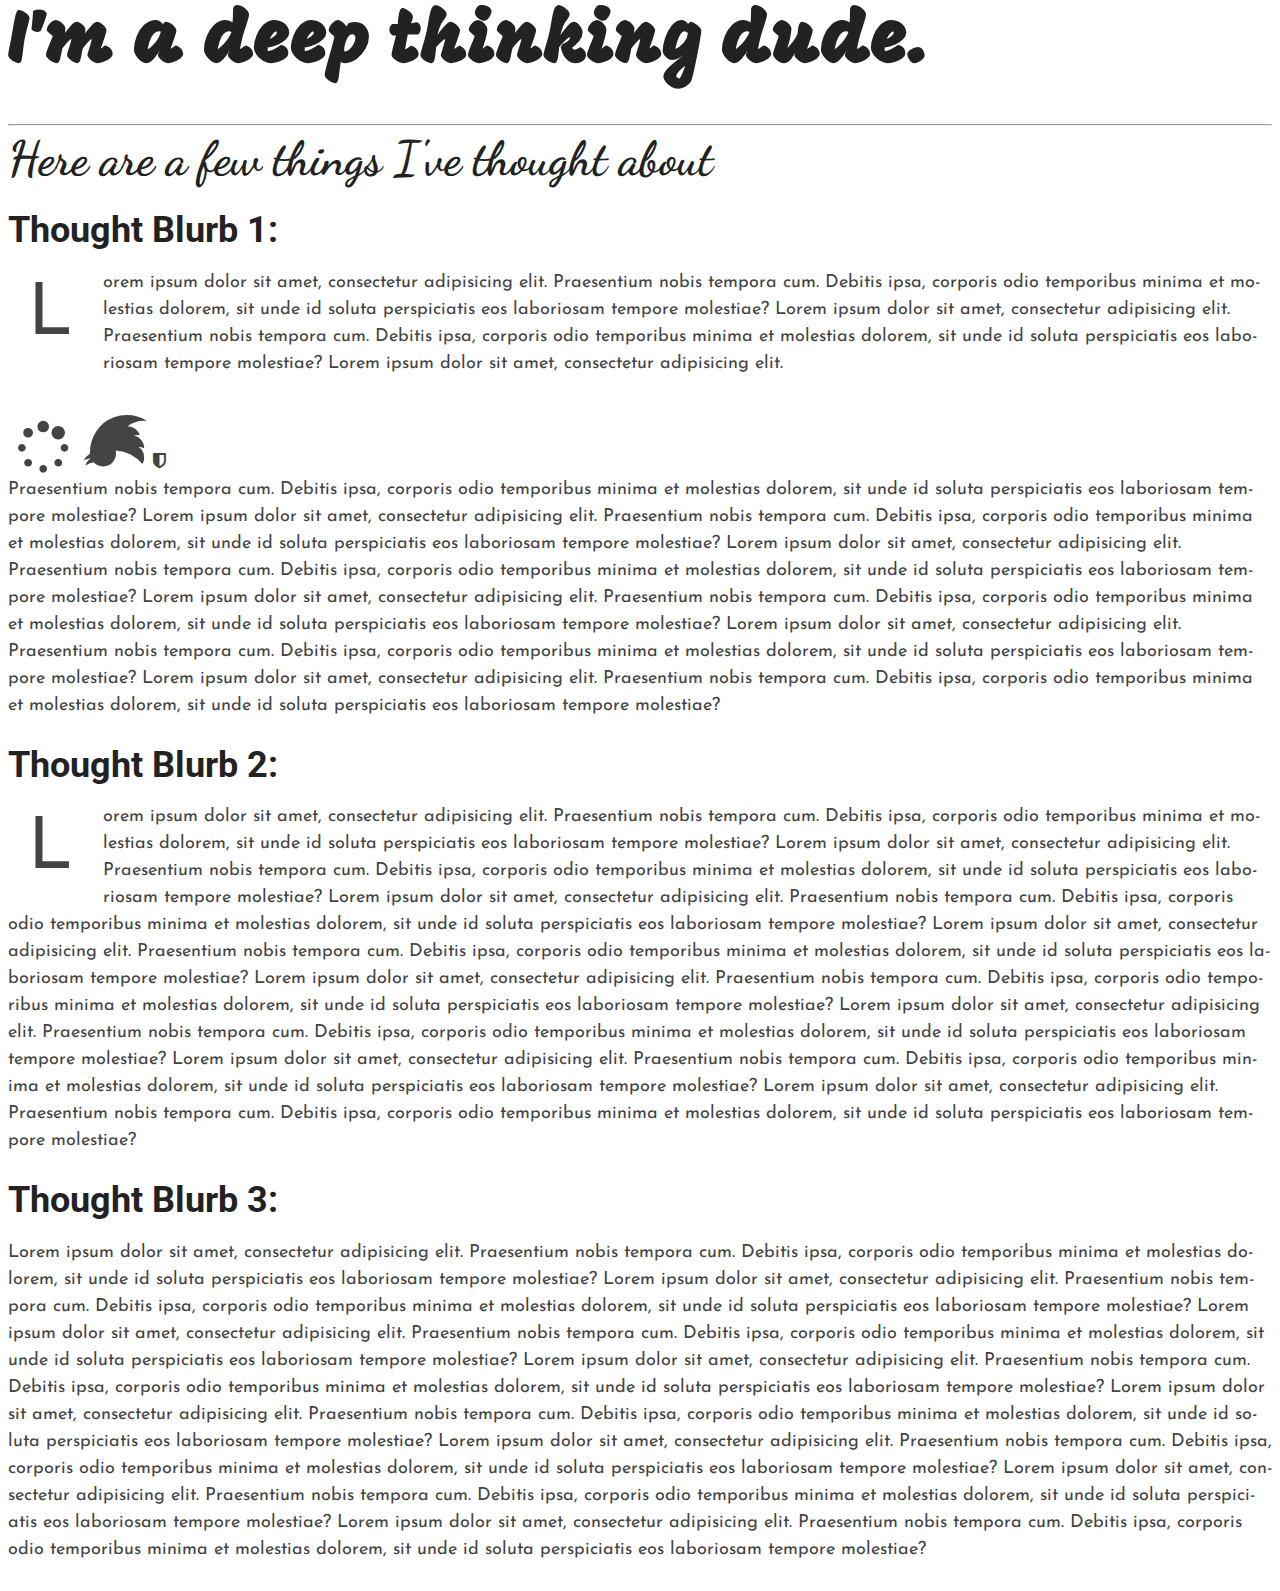
<file: Class4/Classwork1/index.html>
<!-- CSS Typography -->

<!-- STUDENTS: Change the font family in our document's p-tags to Lucida Sans Pro. Follow the directions for each tag. -->
<!DOCTYPE html>
<html lang="en-us">

<head>

  <meta charset="UTF-8">
  <title>Stuff I Think About</title>

  <!-- Add a CSS Reference Here! -->
  <link rel="stylesheet" type="text/css" href="style.css" />
  <link rel="stylesheet" type="text/css" href="typeplate.css" />
<link href="https://fonts.googleapis.com/css?family=Dancing+Script|Josefin+Sans|Mogra|Roboto" rel="stylesheet">
<link rel="stylesheet" href="css/font-awesome.min.css">


</head>

<body>

  <h1>I'm a deep thinking dude.</h1>

  <hr>

  <h3>Here are a few things I've thought about</h3>

  <h4>Thought Blurb 1:</h4>
  <p class="typl8-drop-cap">
    <!-- Add a class here! Bold the text! -->
    Lorem ipsum dolor sit amet, consectetur adipisicing elit. Praesentium nobis tempora cum. Debitis ipsa, corporis odio temporibus minima et molestias dolorem, sit unde id soluta perspiciatis eos laboriosam tempore molestiae? Lorem ipsum dolor sit amet,
    consectetur adipisicing elit. Praesentium nobis tempora cum. Debitis ipsa, corporis odio temporibus minima et molestias dolorem, sit unde id soluta perspiciatis eos laboriosam tempore molestiae? Lorem ipsum dolor sit amet, consectetur adipisicing
    elit.</p> 
    <span class="fa fa-spinner fa-spin fa-3x fa-fw"></span>
    <span class="fa fa-twitter fa-4x fa-rotate-180"></span>
    <i class="fa fa-shield fa-spin"></i> 
    <p>Praesentium nobis tempora cum. Debitis ipsa, corporis odio temporibus minima et molestias dolorem, sit unde id soluta perspiciatis eos laboriosam tempore molestiae? Lorem ipsum dolor sit amet, consectetur adipisicing elit. Praesentium nobis
    tempora cum. Debitis ipsa, corporis odio temporibus minima et molestias dolorem, sit unde id soluta perspiciatis eos laboriosam tempore molestiae? Lorem ipsum dolor sit amet, consectetur adipisicing elit. Praesentium nobis tempora cum. Debitis ipsa,
    corporis odio temporibus minima et molestias dolorem, sit unde id soluta perspiciatis eos laboriosam tempore molestiae? Lorem ipsum dolor sit amet, consectetur adipisicing elit. Praesentium nobis tempora cum. Debitis ipsa, corporis odio temporibus
    minima et molestias dolorem, sit unde id soluta perspiciatis eos laboriosam tempore molestiae? Lorem ipsum dolor sit amet, consectetur adipisicing elit. Praesentium nobis tempora cum. Debitis ipsa, corporis odio temporibus minima et molestias dolorem,
    sit unde id soluta perspiciatis eos laboriosam tempore molestiae? Lorem ipsum dolor sit amet, consectetur adipisicing elit. Praesentium nobis tempora cum. Debitis ipsa, corporis odio temporibus minima et molestias dolorem, sit unde id soluta perspiciatis
    eos laboriosam tempore molestiae?
  </p>

  <h4>Thought Blurb 2:</h4>
  <p class="typl8-drop-cap">
    <!-- Add a class here! Enlarge the font to 24px -->
    Lorem ipsum dolor sit amet, consectetur adipisicing elit. Praesentium nobis tempora cum. Debitis ipsa, corporis odio temporibus minima et molestias dolorem, sit unde id soluta perspiciatis eos laboriosam tempore molestiae? Lorem ipsum dolor sit amet,
    consectetur adipisicing elit. Praesentium nobis tempora cum. Debitis ipsa, corporis odio temporibus minima et molestias dolorem, sit unde id soluta perspiciatis eos laboriosam tempore molestiae? Lorem ipsum dolor sit amet, consectetur adipisicing
    elit. Praesentium nobis tempora cum. Debitis ipsa, corporis odio temporibus minima et molestias dolorem, sit unde id soluta perspiciatis eos laboriosam tempore molestiae? Lorem ipsum dolor sit amet, consectetur adipisicing elit. Praesentium nobis
    tempora cum. Debitis ipsa, corporis odio temporibus minima et molestias dolorem, sit unde id soluta perspiciatis eos laboriosam tempore molestiae? Lorem ipsum dolor sit amet, consectetur adipisicing elit. Praesentium nobis tempora cum. Debitis ipsa,
    corporis odio temporibus minima et molestias dolorem, sit unde id soluta perspiciatis eos laboriosam tempore molestiae? Lorem ipsum dolor sit amet, consectetur adipisicing elit. Praesentium nobis tempora cum. Debitis ipsa, corporis odio temporibus
    minima et molestias dolorem, sit unde id soluta perspiciatis eos laboriosam tempore molestiae? Lorem ipsum dolor sit amet, consectetur adipisicing elit. Praesentium nobis tempora cum. Debitis ipsa, corporis odio temporibus minima et molestias dolorem,
    sit unde id soluta perspiciatis eos laboriosam tempore molestiae? Lorem ipsum dolor sit amet, consectetur adipisicing elit. Praesentium nobis tempora cum. Debitis ipsa, corporis odio temporibus minima et molestias dolorem, sit unde id soluta perspiciatis
    eos laboriosam tempore molestiae?
  </p>

  <h4>Thought Blurb 3:</h4>
  <p>
    <!-- Add a class here! Increase the line height to 50px -->
    Lorem ipsum dolor sit amet, consectetur adipisicing elit. Praesentium nobis tempora cum. Debitis ipsa, corporis odio temporibus minima et molestias dolorem, sit unde id soluta perspiciatis eos laboriosam tempore molestiae? Lorem ipsum dolor sit amet,
    consectetur adipisicing elit. Praesentium nobis tempora cum. Debitis ipsa, corporis odio temporibus minima et molestias dolorem, sit unde id soluta perspiciatis eos laboriosam tempore molestiae? Lorem ipsum dolor sit amet, consectetur adipisicing
    elit. Praesentium nobis tempora cum. Debitis ipsa, corporis odio temporibus minima et molestias dolorem, sit unde id soluta perspiciatis eos laboriosam tempore molestiae? Lorem ipsum dolor sit amet, consectetur adipisicing elit. Praesentium nobis
    tempora cum. Debitis ipsa, corporis odio temporibus minima et molestias dolorem, sit unde id soluta perspiciatis eos laboriosam tempore molestiae? Lorem ipsum dolor sit amet, consectetur adipisicing elit. Praesentium nobis tempora cum. Debitis ipsa,
    corporis odio temporibus minima et molestias dolorem, sit unde id soluta perspiciatis eos laboriosam tempore molestiae? Lorem ipsum dolor sit amet, consectetur adipisicing elit. Praesentium nobis tempora cum. Debitis ipsa, corporis odio temporibus
    minima et molestias dolorem, sit unde id soluta perspiciatis eos laboriosam tempore molestiae? Lorem ipsum dolor sit amet, consectetur adipisicing elit. Praesentium nobis tempora cum. Debitis ipsa, corporis odio temporibus minima et molestias dolorem,
    sit unde id soluta perspiciatis eos laboriosam tempore molestiae? Lorem ipsum dolor sit amet, consectetur adipisicing elit. Praesentium nobis tempora cum. Debitis ipsa, corporis odio temporibus minima et molestias dolorem, sit unde id soluta perspiciatis
    eos laboriosam tempore molestiae?
  </p>

</body>

</html>
</file>
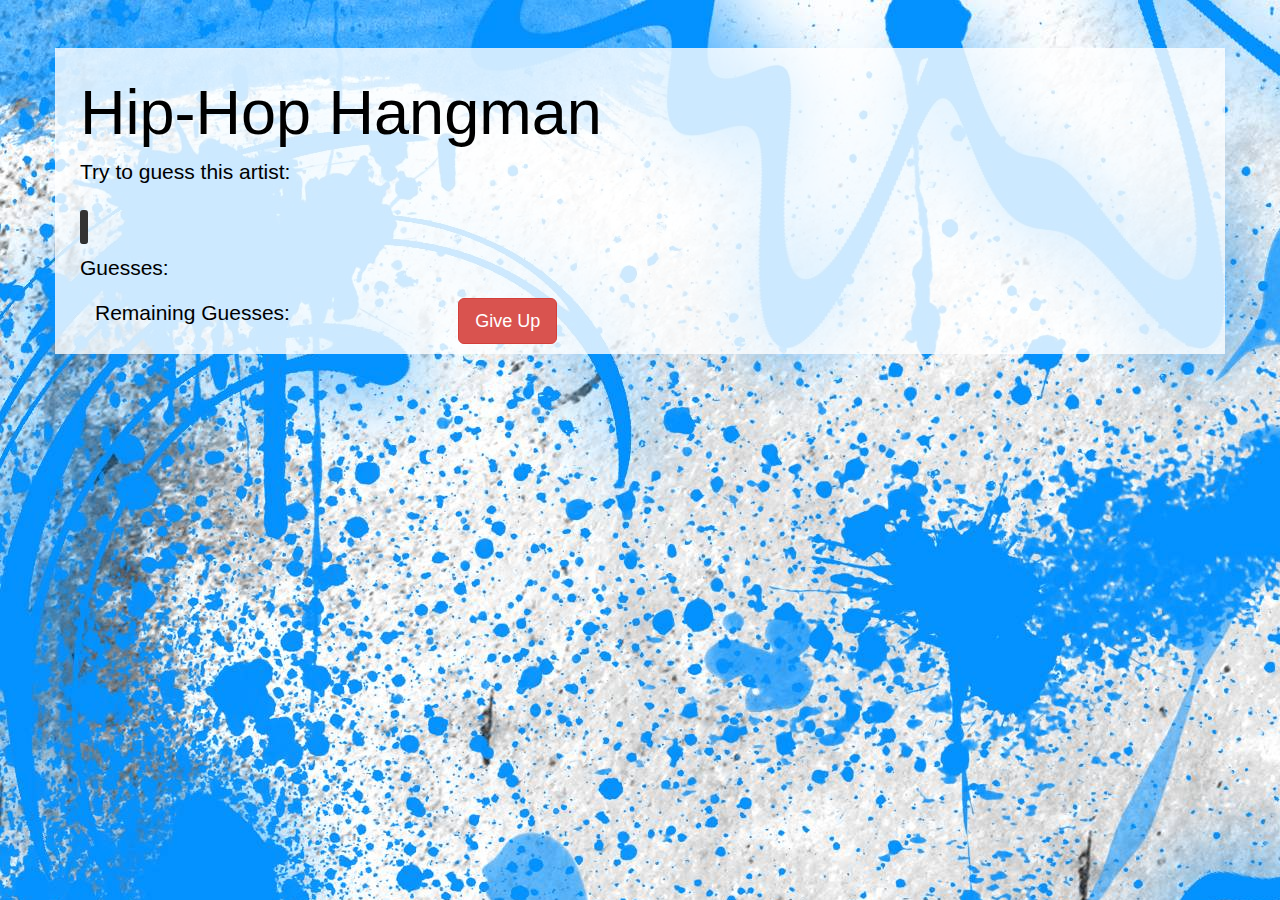
<file: HW3/Hangman-Game/index.html>
<!DOCTYPE html>
<html>
	<head>
		<title>Hangman Game</title>
		<link rel="stylesheet" type="text/css" href="assets/css/style.css" />
		<link rel="stylesheet" type="text/css" href="assets/css/bootstrap.min.css" />
	</head>
	<body class="container jumbotron">
		<div class="row top-layer">
			<div class="col-xs-12 col-md-6">
				<h1 class="text-success">Hip-Hop Hangman</h1>
				<p>Try to guess this artist:</p>
				<h2><kbd><span  id="wordToGuess"></span></kbd></h2>
				<p>Guesses: <span id="guessedWords"></span></p>
					<div class="col-xs-8">
						<p>Remaining Guesses: <span id="remainingGuesses"></span></p>
					</div>
					<div class="col-xs-4">
						<button class="btn btn-danger btn-lg" onclick="giveUp()">Give Up</button>
					</div>
			</div>
			<div class="col-xs-12 col-md-6 text-center">
				<p><span id="videoSpot"></span></p>
				<h4 id="result"></h4><br />
			</div>
		</div>
		<script type="text/javascript" src="assets/javascript/game.js"></script>
	</body>
</html>
</file>
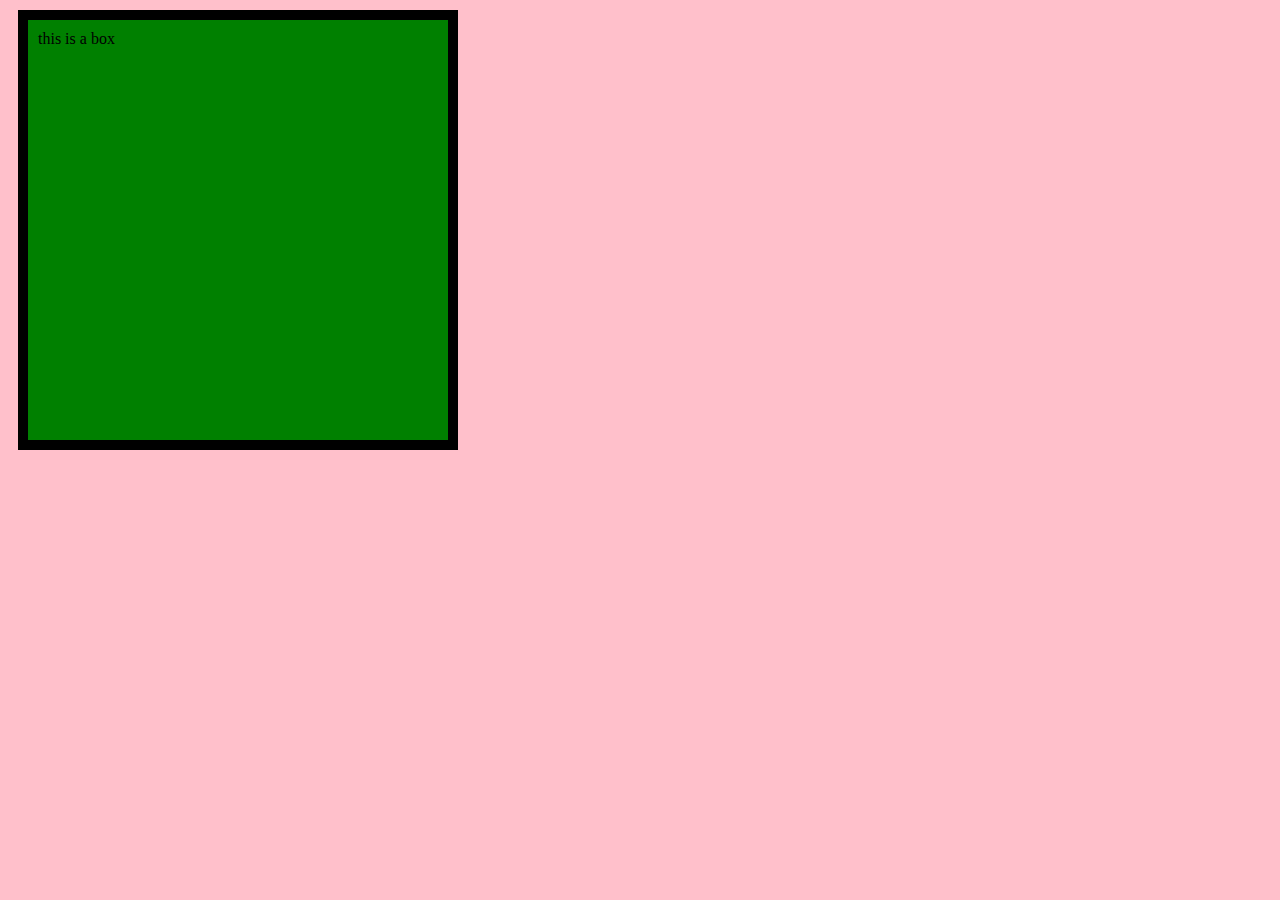
<file: Saturday1/Classwork2/index.html>
<!doctype>
<!DOCTYPE html>
<html>
<head>
	<title></title>
	<style>
		.box {
			padding: 10px;
			background-color: green;
			width: 400px;
			height: 400px;
			border: solid 10px black;
			margin: 10px;
		}
		body {
			background-color: pink;
		}
	</style>
</head>
<body>
<div class="box">this is a box</div>
</body>
</html>
</file>
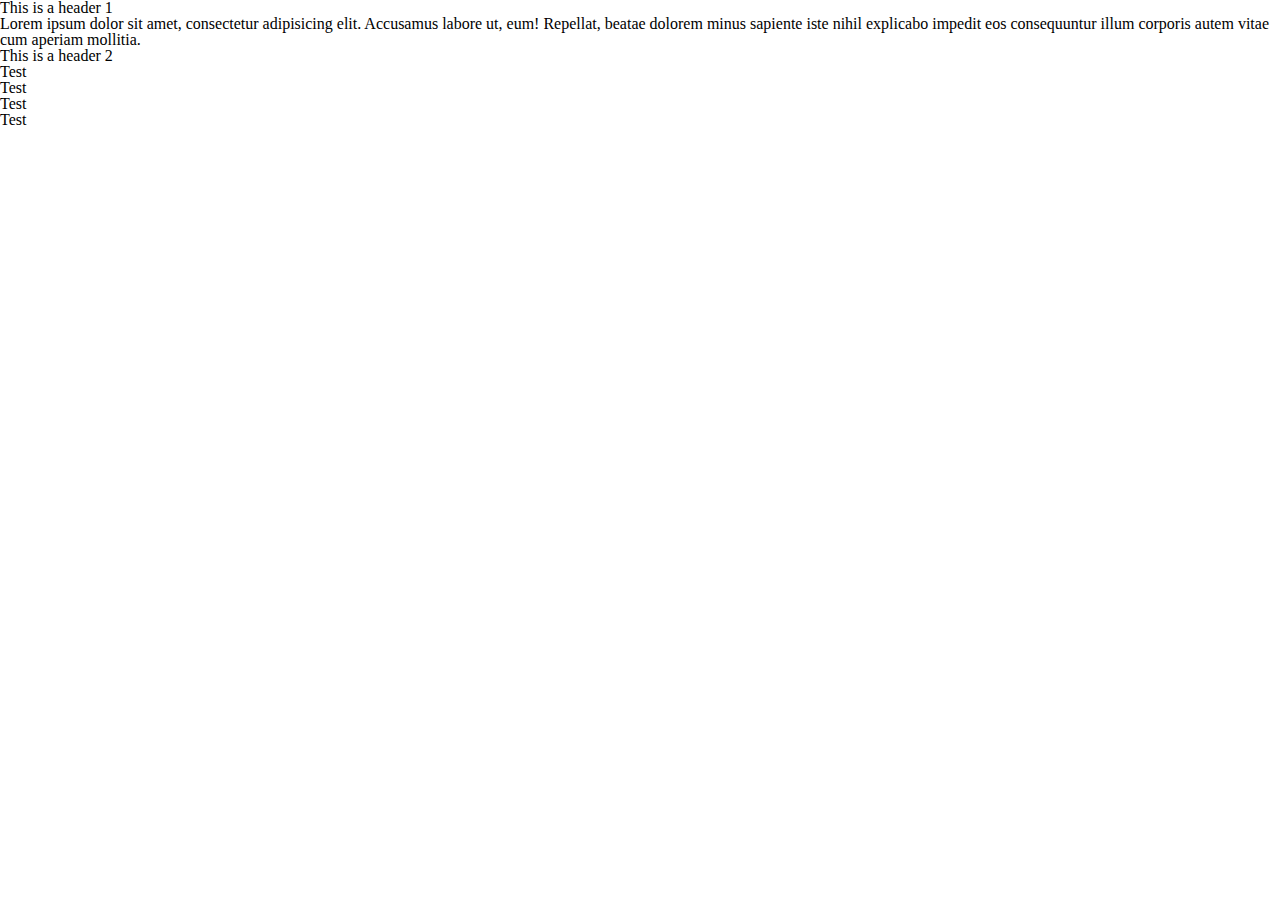
<file: Class3/css-assignment/example.html>
<!-- Reset.css -->
<!DOCTYPE html>
<html lang="en-us">

  <head>

    <meta charset="UTF-8">
    <title>Example Page</title>
    <!-- Once a reset.css is used uncomment the following line to see how this stylesheet works-->
    <link rel="stylesheet" type="text/css" href="reset.css">
    <!--Try enabling and then disabling it more than once.-->
    <!-- <link rel="stylesheet" href="reset.css"> -->
    
  </head>

  <body>

  <h1>This is a header 1</h1>

  <p>Lorem ipsum dolor sit amet, consectetur adipisicing elit. Accusamus labore ut, eum! Repellat, beatae dolorem minus sapiente iste nihil explicabo impedit eos consequuntur illum corporis autem vitae cum aperiam mollitia.</p>

  <h2>This is a header 2</h2>

  <ul>
    <li>Test</li>
    <li>Test</li>
    <li>Test</li>
    <li>Test</li>
  </ul>

  </body>

</html>
</file>
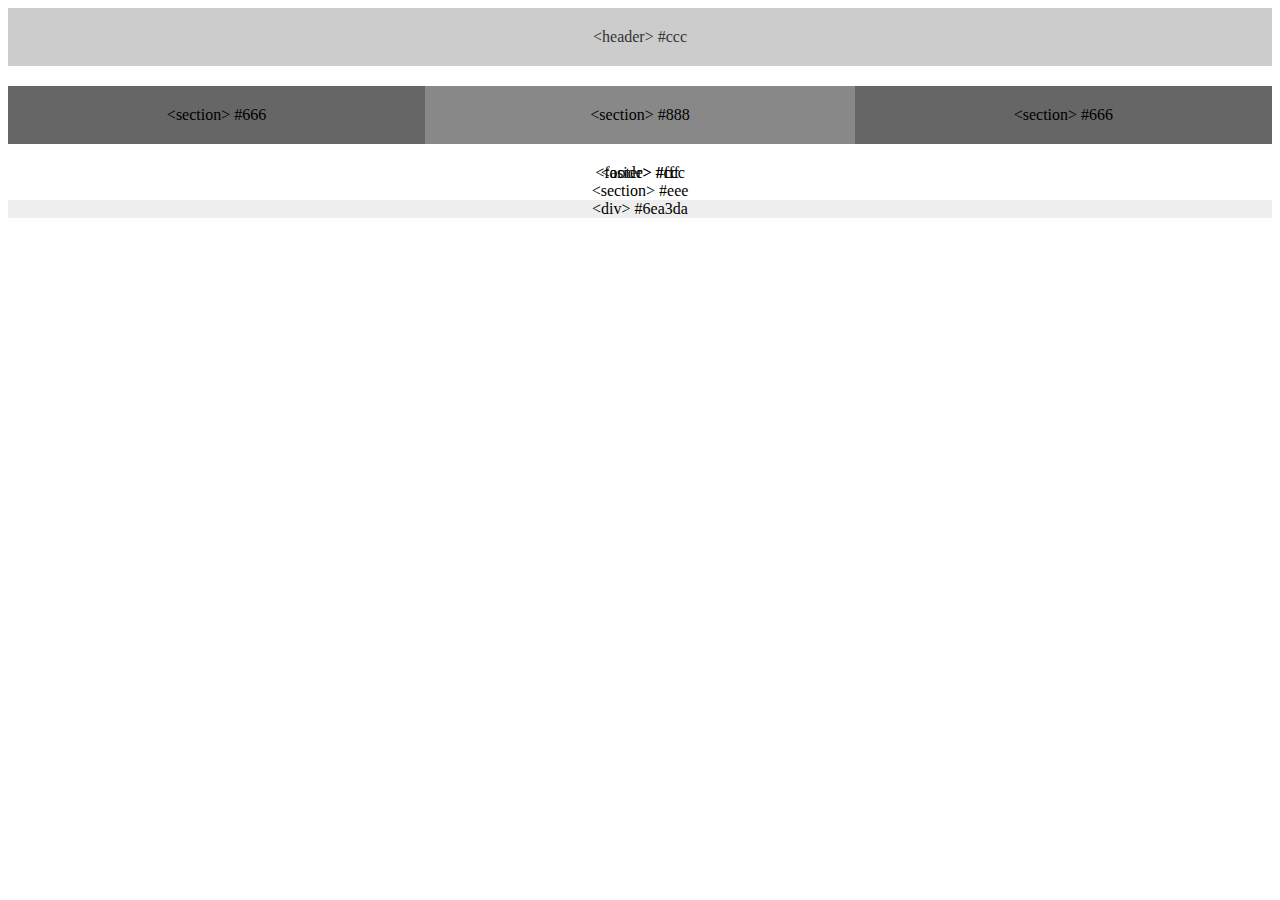
<file: Saturday1/Classwork3/floats.html>
<!-- STUDENTS: Head to float.css for your assignment -->
<!DOCTYPE html>
<html lang="en-us">

<head>
  <meta charset="UTF-8">
  <title>Floats</title>
  <link rel="stylesheet" type="text/css" href="floats.css">
</head>

<body>

  <header>
    &lt;header&gt; #ccc
  </header>

  <section id="left">
    &lt;section&gt; #666
  </section>

  <section id="middle">
    &lt;section&gt; #888
  </section>

  <section id="right">
    &lt;section&gt; #666
  </section>

  <section id="full">
    <aside>
      &lt;aside&gt; #fff
    </aside>
    &lt;section&gt; #eee
    <div id="division">
      &lt;div&gt; #6ea3da
    </div>
  </section>

  <footer>
    &lt;footer&gt; #ccc
  </footer>

</body>

</html>
</file>
<file: Class4/Classwork1/style.css>
h1 {
	font-family: 'Mogra', cursive;;
	font-size: 3rem;
}

h3 {
font-family: 'Dancing Script', cursive;
}

h4 {
font-family: 'Roboto', sans-serif;
	font-weight: bold;
}

p {
	font-family: 'Josefin Sans', sans-serif;
	line-height: 1.5rem;
}
</file>
<file: Class4/Classwork1/typeplate.css>
@charset "UTF-8";
/*!
Typeplate : Starter Kit
URL ........... http://typeplate.com
Version ....... 3.0.2
Github ........ https://github.com/typeplate/starter-kit
Authors ....... Dennis Gaebel (@gryghostvisuals) & Zachary Kain (@zakkain)
License ....... Creative Commmons Attribution 3.0
License URL ... https://github.com/typeplate/starter-kit/blob/master/license.txt
*/
@font-face {
  font-family: "Ampersand";
  src: local("Georgia"), local("Garamond"), local("Palatino"), local("Book Antiqua");
  unicode-range: U+0026;
}

@font-face {
  font-family: "Ampersand";
  src: local("Georgia");
  unicode-range: U+270C;
}

.typl8-tera, .typl8-giga, .typl8-mega, h1, .typl8-alpha, h2, .typl8-beta, h3, .typl8-gamma, h4, .typl8-delta, h5, .typl8-epsilon, .typl8-zeta, h6 {
  text-rendering: optimizeLegibility;
  line-height: 1;
  margin-top: 0;
  color: #222;
}

blockquote + figcaption cite {
  display: block;
  font-size: inherit;
  text-align: right;
}

body {
  word-wrap: break-word;
}

pre code {
  word-wrap: normal;
}

html {
  font: normal 112.5% / 1.65 serif;
}

body {
  -webkit-hyphens: auto;
  -ms-hyphens: auto;
  hyphens: auto;
  color: #444;
}

.typl8-tera {
  font-size: 6.5em;
  margin-bottom: 3.93939rem;
}

.typl8-giga {
  font-size: 5em;
  margin-bottom: 3.0303rem;
}

.typl8-mega, h1 {
  font-size: 4em;
  margin-bottom: 2.42424rem;
}

.typl8-alpha, h2 {
  font-size: 3.33333em;
  margin-bottom: 2.0202rem;
}

.typl8-beta, h3 {
  font-size: 2.66667em;
  margin-bottom: 1.61616rem;
}

.typl8-gamma, h4 {
  font-size: 2em;
  margin-bottom: 1.21212rem;
}

.typl8-delta, h5 {
  font-size: 1.33333em;
  margin-bottom: 0.80808rem;
}

.typl8-epsilon {
  font-size: 1.16667em;
  margin-bottom: 0.70707rem;
}

.typl8-zeta, h6 {
  font-size: 1em;
  margin-bottom: 0.60606rem;
}

p {
  margin: auto auto 1.5rem;
}

p + p {
  text-indent: 1.5rem;
  margin-top: -1.5rem;
}

small {
  font-size: 65%;
}

input,
abbr,
acronym,
blockquote,
code,
kbd,
q,
samp,
var {
  -webkit-hyphens: none;
  -ms-hyphens: none;
  hyphens: none;
}

pre {
  white-space: pre;
}

pre code {
  white-space: -moz-pre-wrap;
  white-space: pre-wrap;
}

code {
  white-space: pre;
  font-family: monospace;
}

abbr {
  -webkit-font-variant: small-caps;
  -moz-font-variant: small-caps;
  -ms-font-variant: small-caps;
  font-variant: small-caps;
  font-weight: 600;
  text-transform: lowercase;
  color: gray;
}

abbr[title]:hover {
  cursor: help;
}

.typl8-drop-cap:first-letter {
  float: left;
  margin: 10px 10px 0 0;
  padding: 0 20px;
  font-size: 4em;
  font-family: inherit;
  line-height: 1;
  text-indent: 0;
  background: transparent;
  color: inherit;
}

p + .typl8-drop-cap {
  text-indent: 0;
  margin-top: 0;
}

/**
 * Lining Definition Style Markup
 *
  <dl class="typl8-lining">
    <dt><b></b></dt>
    <dd></dd>
  </dl>
 *
 * Extend this object into your markup.
 *
 */
.typl8-lining dt,
.typl8-lining dd {
  display: inline;
  margin: 0;
}

.typl8-lining dt + dt:before,
.typl8-lining dd + dt:before {
  content: "\A";
  white-space: pre;
}

.typl8-lining dd + dd:before {
  content: ", ";
}

.typl8-lining dd:before {
  content: ": ";
  margin-left: -0.2rem;
}

/**
 * Dictionary Definition Style Markup
 *
  <dl class="typl8-dictionary-style">
    <dt><b></b></dt>
    <dd></dd>
  </dl>
 *
 * Extend this object into your markup.
 *
 */
.typl8-dictionary-style dt {
  display: inline;
  counter-reset: definitions;
}

.typl8-dictionary-style dt + dt:before {
  content: ", ";
  margin-left: -0.2rem;
}

.typl8-dictionary-style dd {
  display: block;
  counter-increment: definitions;
}

.typl8-dictionary-style dd:before {
  content: counter(definitions, decimal) ". ";
}

/**
 * Blockquote Markup
 *
    <figure>
      <blockquote cite="">
        <p></p>
      </blockquote>
      <figcaption>
        <cite>
          <small><a href=""></a></small>
        </cite>
      </figcaption>
    </figure>
 *
 * Extend this object into your markup.
 *
 */
/**
 * Pull Quotes Markup
 *
  <aside class="typl8-pull-quote">
    <blockquote>
      <p></p>
    </blockquote>
  </aside>
 *
 * Extend this object into your custom stylesheet.
 *
 */
.typl8-pull-quote {
  position: relative;
  padding: 1em;
}

.typl8-pull-quote:before, .typl8-pull-quote:after {
  height: 1em;
  opacity: 0.5;
  position: absolute;
  font-size: 4em;
  color: #dc976e;
}

.typl8-pull-quote:before {
  content: '“';
  top: 0;
  left: 0;
}

.typl8-pull-quote:after {
  content: '”';
  bottom: 0;
  right: 0;
}

/**
 * Figures Markup
 *
  <figure>
    <figcaption>
      <strong>Fig. X.X | </strong><cite title=""></cite>
    </figcaption>
  </figure>
 *
 * Extend this object into your markup.
 *
 */
/**
 * Footnote Markup : Replace 'X' with your unique number for each footnote
 *
  <article>
    <p><sup><a href="#fn-itemX" id="fn-returnX"></a></sup></p>
    <footer>
      <ol class="foot-notes">
        <li id="fn-itemX"><a href="#fn-returnX">↩</a></li>
      </ol>
    </footer>
  </article>
 *
 * Extend this object into your markup.
 *
 */
</file>
<file: HW3/Hangman-Game/assets/css/style.css>
body {
	background-image: url("../images/graffiti.jpg");
}
h1 {
	color: blue;
}
.top-layer {
	background-color: rgba(255, 255, 255, .8);
	padding: 10px;
}
</file>
<file: Saturday1/Classwork3/floats.css>
/**
 * Float Layout Activity
 **/

* {
  box-sizing: border-box;
  text-align: center;
}

body {
}

header {
  padding: 20px;
  margin-bottom: 20px;
  color: #333;
  background: #ccc;
}

section {
	background-color: #666;
}

#left {
	float: left;
	width: 33%;
  	padding: 20px;
  	margin-bottom: 20px;
}

#middle {
	background-color: #888;
	float: left;
	width: 34%;
  	padding: 20px;
  	margin-bottom: 20px;
}

#right {
	float: left;
	width: 33%;
  	padding: 20px;
  	margin-bottom: 20px;
}

#full {
	background-color: #ccc;
	height: 50px;
}

#division {
	background-color: #eee
}

aside {

}

footer {

}
</file>
